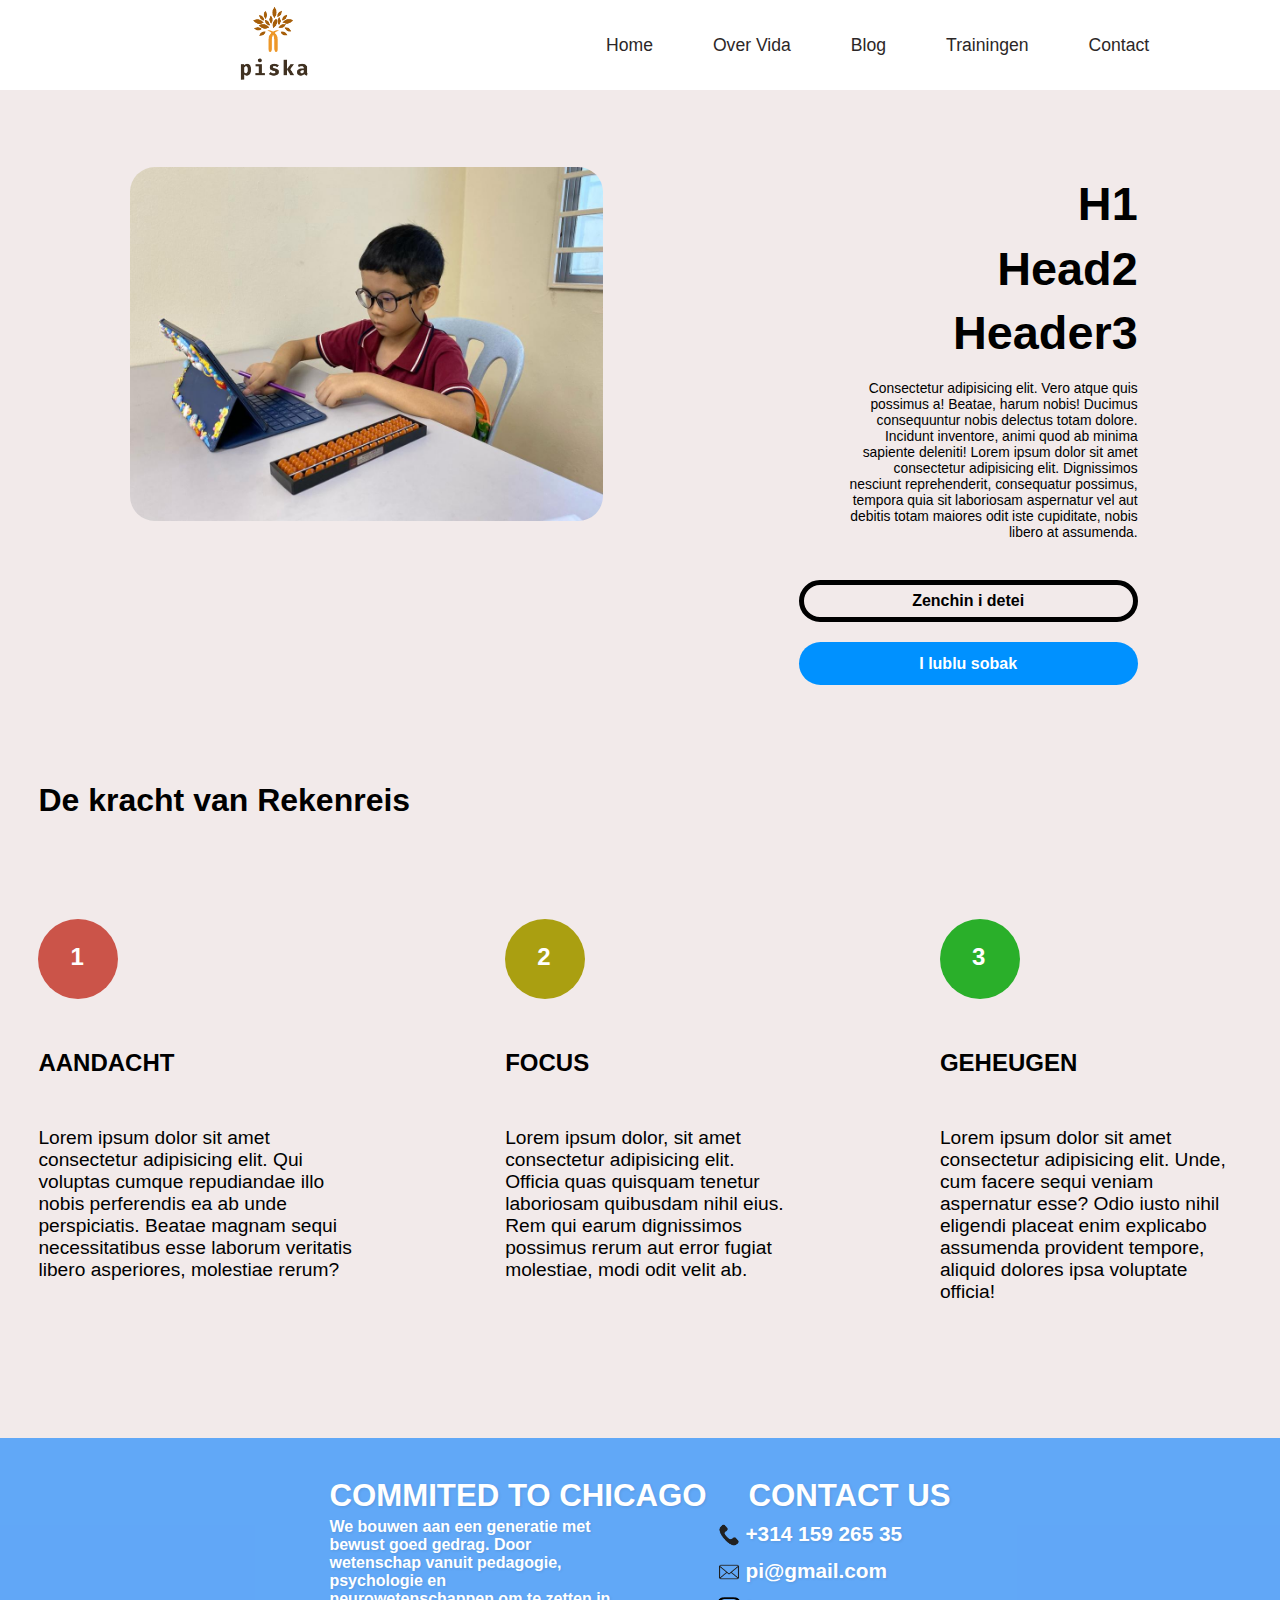
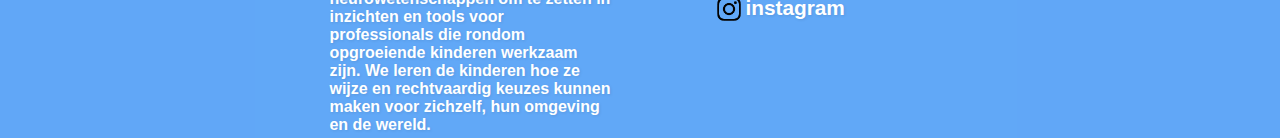
<file: index.html>
<!DOCTYPE html>

<html>


<head>
    <!-- meta data -->
    <meta charset="UTF-8">
    <meta name="viewport" content="width=device-width, initial-scale=1.0">

    <!-- TITLE -->
    <title>Nurmira</title>

    <!-- stylesheets -->
    <link rel="stylesheet" href="/css/menu.css">
    <link rel="stylesheet" href="/css/footer.css">
    <link rel="stylesheet" href="/css/main.css">
    <link rel="stylesheet" href="/css/home-first-part.css">
    <link rel="stylesheet" href="/css/home-second-part.css">
    <link rel="stylesheet" href="/css/buttons.css">
    
    <!-- scripts -->
    <!-- <script type="module" src=""></script> -->
    
</head>


<body>
    <header>
        <div class="menu">
            <div id="menu-home" class="menu-logo">
                <a class="menu-logo-image" href="index.html">
                    <img src="assets/logo-piska.png" alt="Our logo"/>
                </a>                  
            </div>
    
            <div class="menu-bar">
                <a id="menu-home" class="menu-bar-item menu-bar-text" href="index.html">
                    Home
                </a>
                <a id="menu-over-vida" class="menu-bar-item menu-bar-text" href="html/over-vida.html">
                    Over Vida
                </a>
                <a id="menu-blog" class="menu-bar-item menu-bar-text" href="html/blog.html">
                    Blog
                </a>
                <a id="menu-trainingen" class="menu-bar-item menu-bar-text" href="">
                    Trainingen
                </a>
                <a id="menu-contact" class="menu-bar-item menu-bar-text" href="html/contact.html">
                    Contact
                </a>
            </div>
        </div>
    </header>


    <main>
        <div class="page-content">
            <div class="part first-part">
                <div class="first-part-left">
                    <img class="first-part-image" src="assets/bigboy.jpeg" alt="Ac Dc">
                </div>
        
                <div class="first-part-right">
                    <div class="first-part-text">
                        <div class="first-part-headers">
                            <h1 class="first-part-header">H1</h1>
                            <h1 class="first-part-header">Head2</h1>
                            <h1 class="first-part-header">Header3</h1>
                        </div>
                        <p class="first-part-par">Consectetur adipisicing elit. Vero atque quis possimus a! Beatae, harum nobis! Ducimus consequuntur nobis delectus totam dolore. Incidunt inventore, animi quod ab minima sapiente deleniti! Lorem ipsum dolor sit amet consectetur adipisicing elit. Dignissimos nesciunt reprehenderit, consequatur possimus, tempora quia sit laboriosam aspernatur vel aut debitis totam maiores odit iste cupiditate, nobis libero at assumenda.</p> 
                        <div class="first-part-buttons">
                            <button class="black-button part-button">Zenchin i detei</button>
                            <button class="blue-button part-button">I lublu sobak</button>
                        </div>
                    </div>
                </div>
            </div>


            <div class="part second-part">
                <h1 class="second-part-header">De kracht van Rekenreis</h1>
                <div class="second-part-content">
                    <div class="second-part-paragraph">
                        <span class="second-part-pcircle" style="background-color: rgb(203, 84, 73);">
                            <h2 class="second-part-circle-text">1</h2>
                        </span>
                        <h2 class="second-part-pheader">AANDACHT</h2>
                        <p class="second-part-ptext">Lorem ipsum dolor sit amet consectetur adipisicing elit. Qui voluptas cumque repudiandae illo nobis perferendis ea ab unde perspiciatis. Beatae magnam sequi necessitatibus esse laborum veritatis libero asperiores, molestiae rerum?</p>
                    </div>
                    <div class="second-part-paragraph">
                        <span class="second-part-pcircle" style="background-color: rgb(170, 159, 17);">
                            <h2 class="second-part-circle-text">2</h2>
                        </span>
                        <h2 class="second-part-pheader">FOCUS</h2>
                        <p class="second-part-ptext">Lorem ipsum dolor, sit amet consectetur adipisicing elit. Officia quas quisquam tenetur laboriosam quibusdam nihil eius. Rem qui earum dignissimos possimus rerum aut error fugiat molestiae, modi odit velit ab.</p>
                    </div>
                    <div class="second-part-paragraph">
                        <span class="second-part-pcircle" style="background-color: rgb(42, 175, 42);">
                            <h2 class="second-part-circle-text">3</h2>
                        </span>
                        <h2 class="second-part-pheader">GEHEUGEN</h2>
                        <p class="second-part-ptext">Lorem ipsum dolor sit amet consectetur adipisicing elit. Unde, cum facere sequi veniam aspernatur esse? Odio iusto nihil eligendi placeat enim explicabo assumenda provident tempore, aliquid dolores ipsa voluptate officia!</p>
                    </div>
                </div>
            </div>
        </div>
    </main>


    <footer>
        <div class="footer-info">
            <h2 class="footer-info-header">COMMITED TO CHICAGO</h2>
            <p class="footer-info-text">We bouwen aan een generatie met bewust goed gedrag. Door wetenschap vanuit pedagogie, psychologie en neurowetenschappen om te zetten in inzichten en tools voor professionals die rondom opgroeiende kinderen werkzaam zijn. We leren de kinderen hoe ze wijze en rechtvaardig keuzes kunnen maken voor zichzelf, hun omgeving en de wereld.</p>
        </div>

        <div class="footer-contact-us">
            <h2 class="footer-contact-us-header">CONTACT US</h2>
            <div class="footer-contact-us-content">
                <div id="footer-contact-us-contact-phone" class="footer-contact-us-contact">
                    <image src="assets/phone-logo.png" class="footer-contact-us-icon">
                    <p class="footer-contact-us-label">+314 159 265 35</p>
                </div>
                <div id="footer-contact-us-contact-gmail" class="footer-contact-us-contact">
                    <image src="assets/email-logo.png" class="footer-contact-us-icon">
                    <p class="footer-contact-us-label">pi@gmail.com</p>
                </div>
                <div id="footer-contact-us-contact-instagram" class="footer-contact-us-contact">
                    <image src="assets/instagram-logo.png" class="footer-contact-us-icon">
                    <p class="footer-contact-us-label">instagram</p>
                </div>
            </div>
        </div>
    </footer>
</body>


</html>
</file>
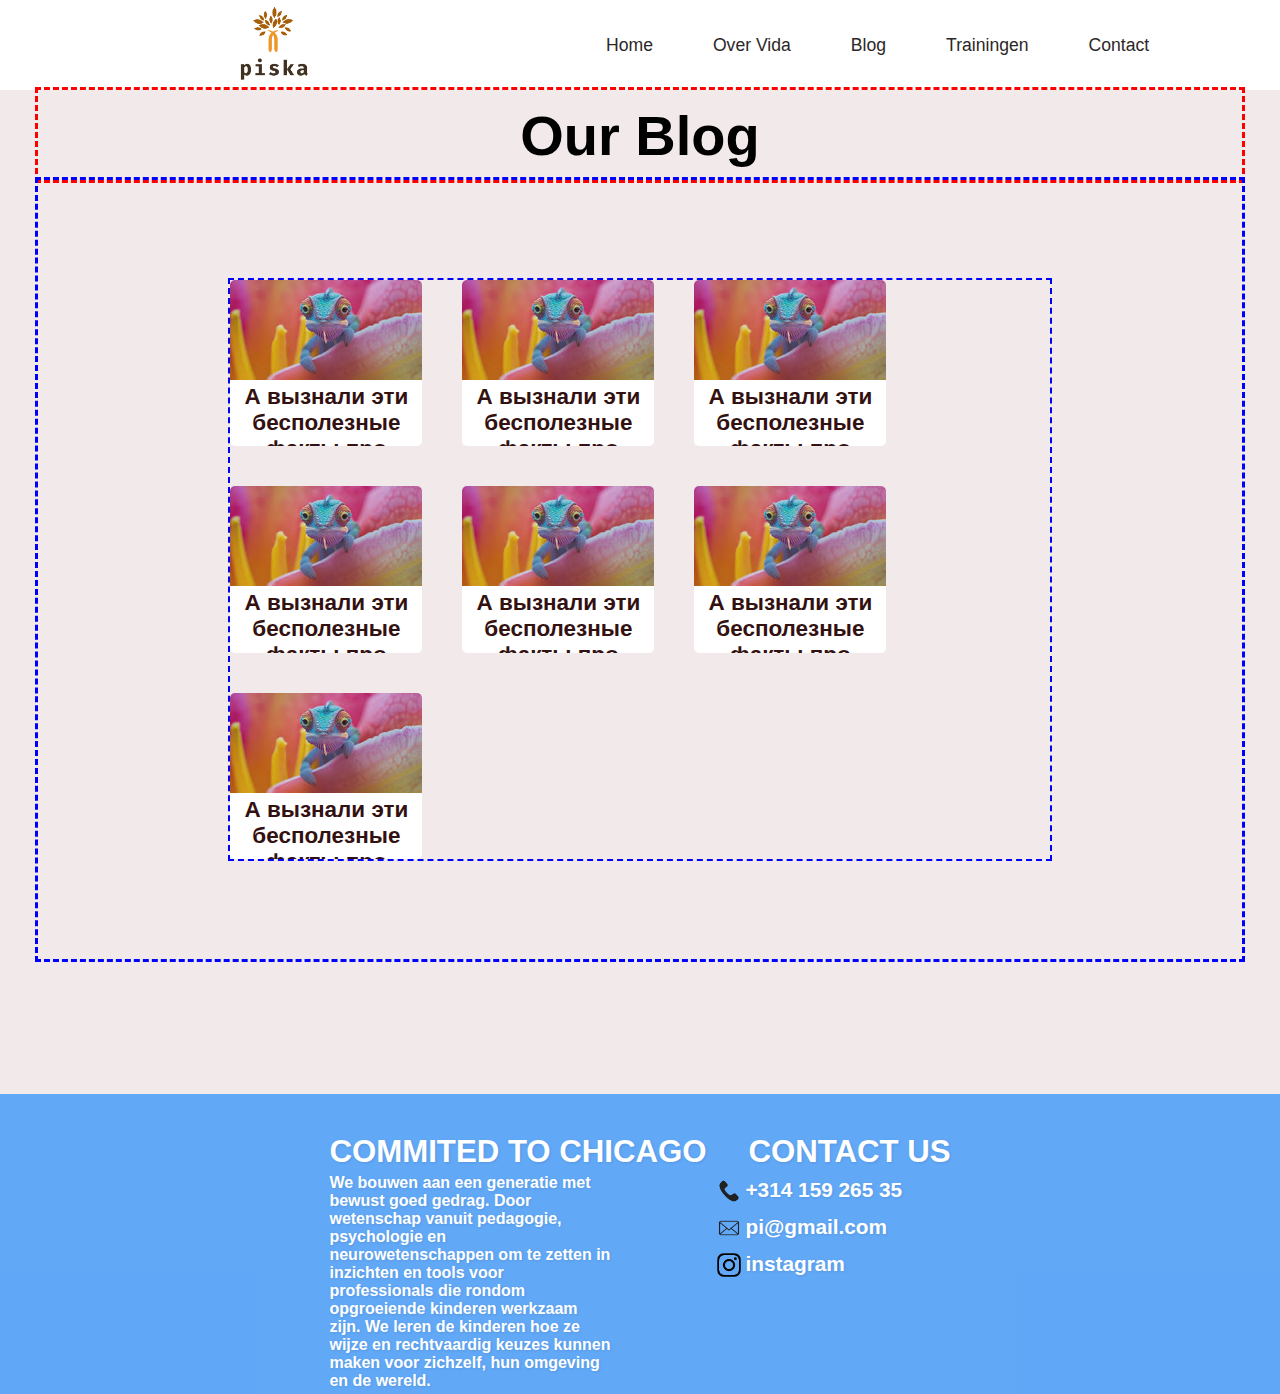
<file: html/blog.html>
<!DOCTYPE html>

<html>


<head>
    <!-- meta data -->
    <meta charset="UTF-8">
    <meta name="viewport" content="width=device-width, initial-scale=1.0">

    <!-- TITLE -->
    <title>Nurmira</title>

    <!-- stylesheets -->
    <link rel="stylesheet" href="../css/menu.css">
    <link rel="stylesheet" href="../css/footer.css">
    <link rel="stylesheet" href="../css/main.css">
    <link rel="stylesheet" href="../css/blog.css">
    
</head>


<body>
    <header>
        <div class="menu">
            <div id="menu-home" class="menu-logo">
                <a class="menu-logo-image" href="../index.html">
                    <img src="../assets/logo-piska.png" alt="Our logo"/>
                </a>                  
            </div>
    
            <div class="menu-bar">
                <a id="menu-home" class="menu-bar-item menu-bar-text" href="../index.html">
                    Home
                </a>
                <a id="menu-over-vida" class="menu-bar-item menu-bar-text" href="over-vida.html">
                    Over Vida
                </a>
                <a id="menu-blog" class="menu-bar-item menu-bar-text" href="blog.html">
                    Blog
                </a>
                <a id="menu-trainingen" class="menu-bar-item menu-bar-text" href="">
                    Trainingen
                </a>    
                <a id="menu-contact" class="menu-bar-item menu-bar-text" href="contact.html">
                    Contact
                </a>
            </div>
        </div>
    </header>


    <main>
        <div class="page-content">
            <div class="blog-article-header">
                <h1 class="blog-article-header-text">Our Blog</h1>
            </div>
            <div class="blog-article-content">
                <div class="blog-article-buttons">
                    <a class="blog-article-button" href="">
                        <img class="blog-article-button-image" src="../assets/hamilcton.jpeg">
                        <div class="blog-article-button-text">
                            <h3 class="blog-article-button-header">
                                А вызнали эти бесполезные факты про хамилионов?</h3>
                            <p class="blog-article-button-paragraph">
                                Например что они существовали на земле за долго до того как богу 
                                пришла идея родится.</p>
                        </div>
                    </a>

                    <a class="blog-article-button" href="">
                        <img class="blog-article-button-image" src="../assets/hamilcton.jpeg">
                        <div class="blog-article-button-text">
                            <h3 class="blog-article-button-header">
                                А вызнали эти бесполезные факты про хамилионов?</h3>
                            <p class="blog-article-button-paragraph">
                                Например что они существовали на земле за долго до того как богу 
                                пришла идея родится.</p>
                        </div>
                    </a>

                    <a class="blog-article-button" href="">
                        <img class="blog-article-button-image" src="../assets/hamilcton.jpeg">
                        <div class="blog-article-button-text">
                            <h3 class="blog-article-button-header">
                                А вызнали эти бесполезные факты про хамилионов?</h3>
                            <p class="blog-article-button-paragraph">
                                Например что они существовали на земле за долго до того как богу 
                                пришла идея родится.</p>
                        </div>
                    </a>

                    <a class="blog-article-button" href="">
                        <img class="blog-article-button-image" src="../assets/hamilcton.jpeg">
                        <div class="blog-article-button-text">
                            <h3 class="blog-article-button-header">
                                А вызнали эти бесполезные факты про хамилионов?</h3>
                            <p class="blog-article-button-paragraph">
                                Например что они существовали на земле за долго до того как богу 
                                пришла идея родится.</p>
                        </div>
                    </a>

                    <a class="blog-article-button" href="">
                        <img class="blog-article-button-image" src="../assets/hamilcton.jpeg">
                        <div class="blog-article-button-text">
                            <h3 class="blog-article-button-header">
                                А вызнали эти бесполезные факты про хамилионов?</h3>
                            <p class="blog-article-button-paragraph">
                                Например что они существовали на земле за долго до того как богу 
                                пришла идея родится.</p>
                        </div>
                    </a>

                    <a class="blog-article-button" href="">
                        <img class="blog-article-button-image" src="../assets/hamilcton.jpeg">
                        <div class="blog-article-button-text">
                            <h3 class="blog-article-button-header">
                                А вызнали эти бесполезные факты про хамилионов?</h3>
                            <p class="blog-article-button-paragraph">
                                Например что они существовали на земле за долго до того как богу 
                                пришла идея родится.</p>
                        </div>
                    </a>

                    <a class="blog-article-button" href="">
                        <img class="blog-article-button-image" src="../assets/hamilcton.jpeg">
                        <div class="blog-article-button-text">
                            <h3 class="blog-article-button-header">
                                А вызнали эти бесполезные факты про хамилионов?</h3>
                            <p class="blog-article-button-paragraph">
                                Например что они существовали на земле за долго до того как богу 
                                пришла идея родится.</p>
                        </div>
                    </a>
                </div>
            </div>
        </div>
    </main>

    <footer>
        <div class="footer-info">
            <h2 class="footer-info-header">COMMITED TO CHICAGO</h2>
            <p class="footer-info-text">We bouwen aan een generatie met bewust goed gedrag. Door wetenschap vanuit pedagogie, psychologie en neurowetenschappen om te zetten in inzichten en tools voor professionals die rondom opgroeiende kinderen werkzaam zijn. We leren de kinderen hoe ze wijze en rechtvaardig keuzes kunnen maken voor zichzelf, hun omgeving en de wereld.</p>
        </div>

        <div class="footer-contact-us">
            <h2 class="footer-contact-us-header">CONTACT US</h2>
            <div class="footer-contact-us-content">
                <div id="footer-contact-us-contact-phone" class="footer-contact-us-contact">
                    <image src="../assets/phone-logo.png" class="footer-contact-us-icon">
                    <p class="footer-contact-us-label">+314 159 265 35</p>
                </div>
                <div id="footer-contact-us-contact-gmail" class="footer-contact-us-contact">
                    <image src="../assets/email-logo.png" class="footer-contact-us-icon">
                    <p class="footer-contact-us-label">pi@gmail.com</p>
                </div>
                <div id="footer-contact-us-contact-instagram" class="footer-contact-us-contact">
                    <image src="../assets/instagram-logo.png" class="footer-contact-us-icon">
                    <p class="footer-contact-us-label">instagram</p>
                </div>
            </div>
        </div>
    </footer>
</body>


</html>
</file>
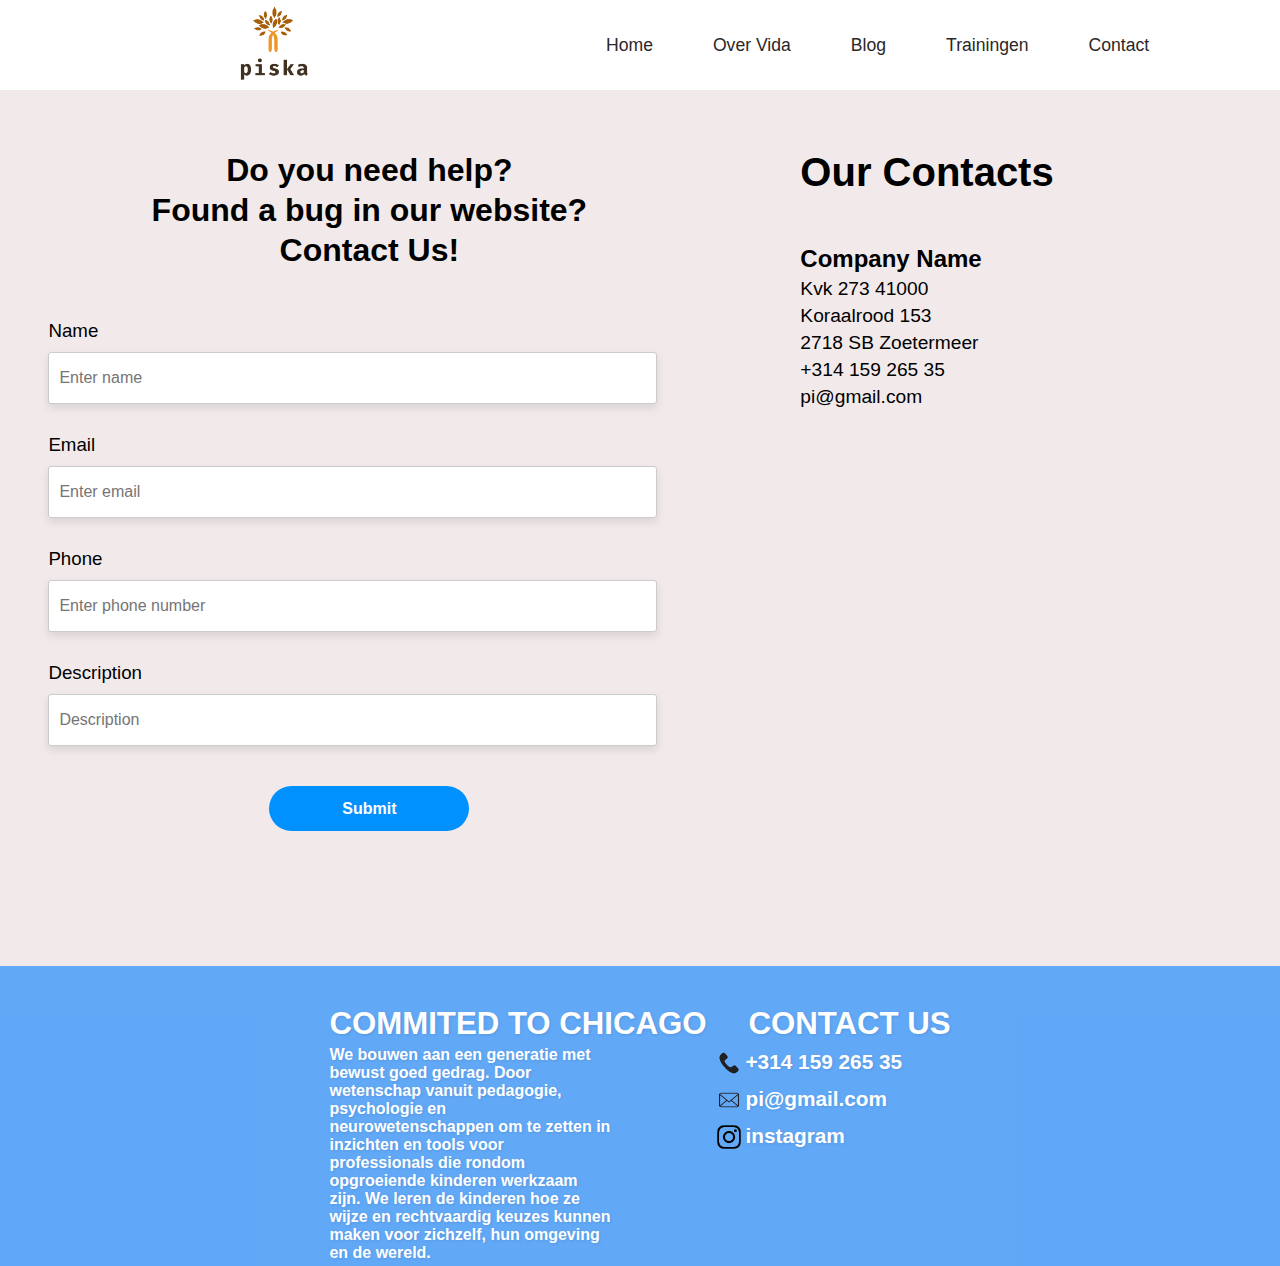
<file: html/contact.html>
<!DOCTYPE html>

<html>


<head>
    <!-- meta data -->
    <meta charset="UTF-8">
    <meta name="viewport" content="width=device-width, initial-scale=1.0">

    <!-- TITLE -->
    <title>Nurmira</title>

    <!-- stylesheets -->
    <link rel="stylesheet" href="../css/menu.css">
    <link rel="stylesheet" href="../css/footer.css">
    <link rel="stylesheet" href="../css/main.css">
    <link rel="stylesheet" href="../css/contact.css">
    <link rel="stylesheet" href="../css/buttons.css">
    
</head>


<body>
    <header>
        <div class="menu">
            <div id="menu-home" class="menu-logo">
                <a class="menu-logo-image" href="../index.html">
                    <img src="../assets/logo-piska.png" alt="Our logo"/>
                </a>                  
            </div>
    
            <div class="menu-bar">
                <a id="menu-home" class="menu-bar-item menu-bar-text" href="../index.html">
                    Home
                </a>
                <a id="menu-over-vida" class="menu-bar-item menu-bar-text" href="over-vida.html">
                    Over Vida
                </a>
                <a id="menu-blog" class="menu-bar-item menu-bar-text" href="blog.html">
                    Blog
                </a>
                <a id="menu-trainingen" class="menu-bar-item menu-bar-text" href="">
                    Trainingen
                </a>    
                <a id="menu-contact" class="menu-bar-item menu-bar-text" href="contact.html">
                    Contact
                </a>
            </div>
        </div>
    </header>


    <main>
        <div class="page-content">
            <div class="actually-contact-us">
                <h1 class="actually-contact-us-header">Do you need help?<br/>Found a bug in our website?<br/>Contact Us!</h1>
                <div class="actually-contact-us-send">
                    <div class="actually-contact-us-part">
                        <h3 class="actually-contact-us-part-header">Name</h1>
                        <input type="text" placeholder="Enter name" class="actually-contact-us-part-input"/>
                    </div>

                    <div class="actually-contact-us-part">
                        <h3 class="actually-contact-us-part-header">Email</h1>
                        <input type="email" placeholder="Enter email" class="actually-contact-us-part-input"/>
                    </div>

                    <div class="actually-contact-us-part">
                        <h3 class="actually-contact-us-part-header">Phone</h1>
                        <input type="text" placeholder="Enter phone number" class="actually-contact-us-part-input"/>
                    </div>

                    <div class="actually-contact-us-part">
                        <h3 class="actually-contact-us-part-header">Description</h1>
                        <input type="text" placeholder="Description" class="actually-contact-us-part-input"/>
                    </div>
                </div>
                <div class="submit-area">
                    <button class="submit-button blue-button">Submit</button>
                </div>
                
            </div>

            <div class="our-contacts">
                <h1 class="our-contacts-header">Our Contacts</h1>
                <div class="actually-our-contacts">
                    <h3 class="actually-our-contacts-header">Company Name</h3>
                    <h6 class="actually-our-contacts-contact">Kvk 273 41000</h6>
                    <h6 class="actually-our-contacts-contact">Koraalrood 153</h6>
                    <h6 class="actually-our-contacts-contact">2718 SB Zoetermeer</h6>
                    <h6 class="actually-our-contacts-contact">+314 159 265 35</h6>
                    <h6 class="actually-our-contacts-contact">pi@gmail.com</h6>
                </div>
            </div>
        </div>
    </main>

    <footer>
        <div class="footer-info">
            <h2 class="footer-info-header">COMMITED TO CHICAGO</h2>
            <p class="footer-info-text">We bouwen aan een generatie met bewust goed gedrag. Door wetenschap vanuit pedagogie, psychologie en neurowetenschappen om te zetten in inzichten en tools voor professionals die rondom opgroeiende kinderen werkzaam zijn. We leren de kinderen hoe ze wijze en rechtvaardig keuzes kunnen maken voor zichzelf, hun omgeving en de wereld.</p>
        </div>

        <div class="footer-contact-us">
            <h2 class="footer-contact-us-header">CONTACT US</h2>
            <div class="footer-contact-us-content">
                <div id="footer-contact-us-contact-phone" class="footer-contact-us-contact">
                    <image src="../assets/phone-logo.png" class="footer-contact-us-icon">
                    <p class="footer-contact-us-label">+314 159 265 35</p>
                </div>
                <div id="footer-contact-us-contact-gmail" class="footer-contact-us-contact">
                    <image src="../assets/email-logo.png" class="footer-contact-us-icon">
                    <p class="footer-contact-us-label">pi@gmail.com</p>
                </div>
                <div id="footer-contact-us-contact-instagram" class="footer-contact-us-contact">
                    <image src="../assets/instagram-logo.png" class="footer-contact-us-icon">
                    <p class="footer-contact-us-label">instagram</p>
                </div>
            </div>
        </div>
    </footer>
</body>


</html>
</file>
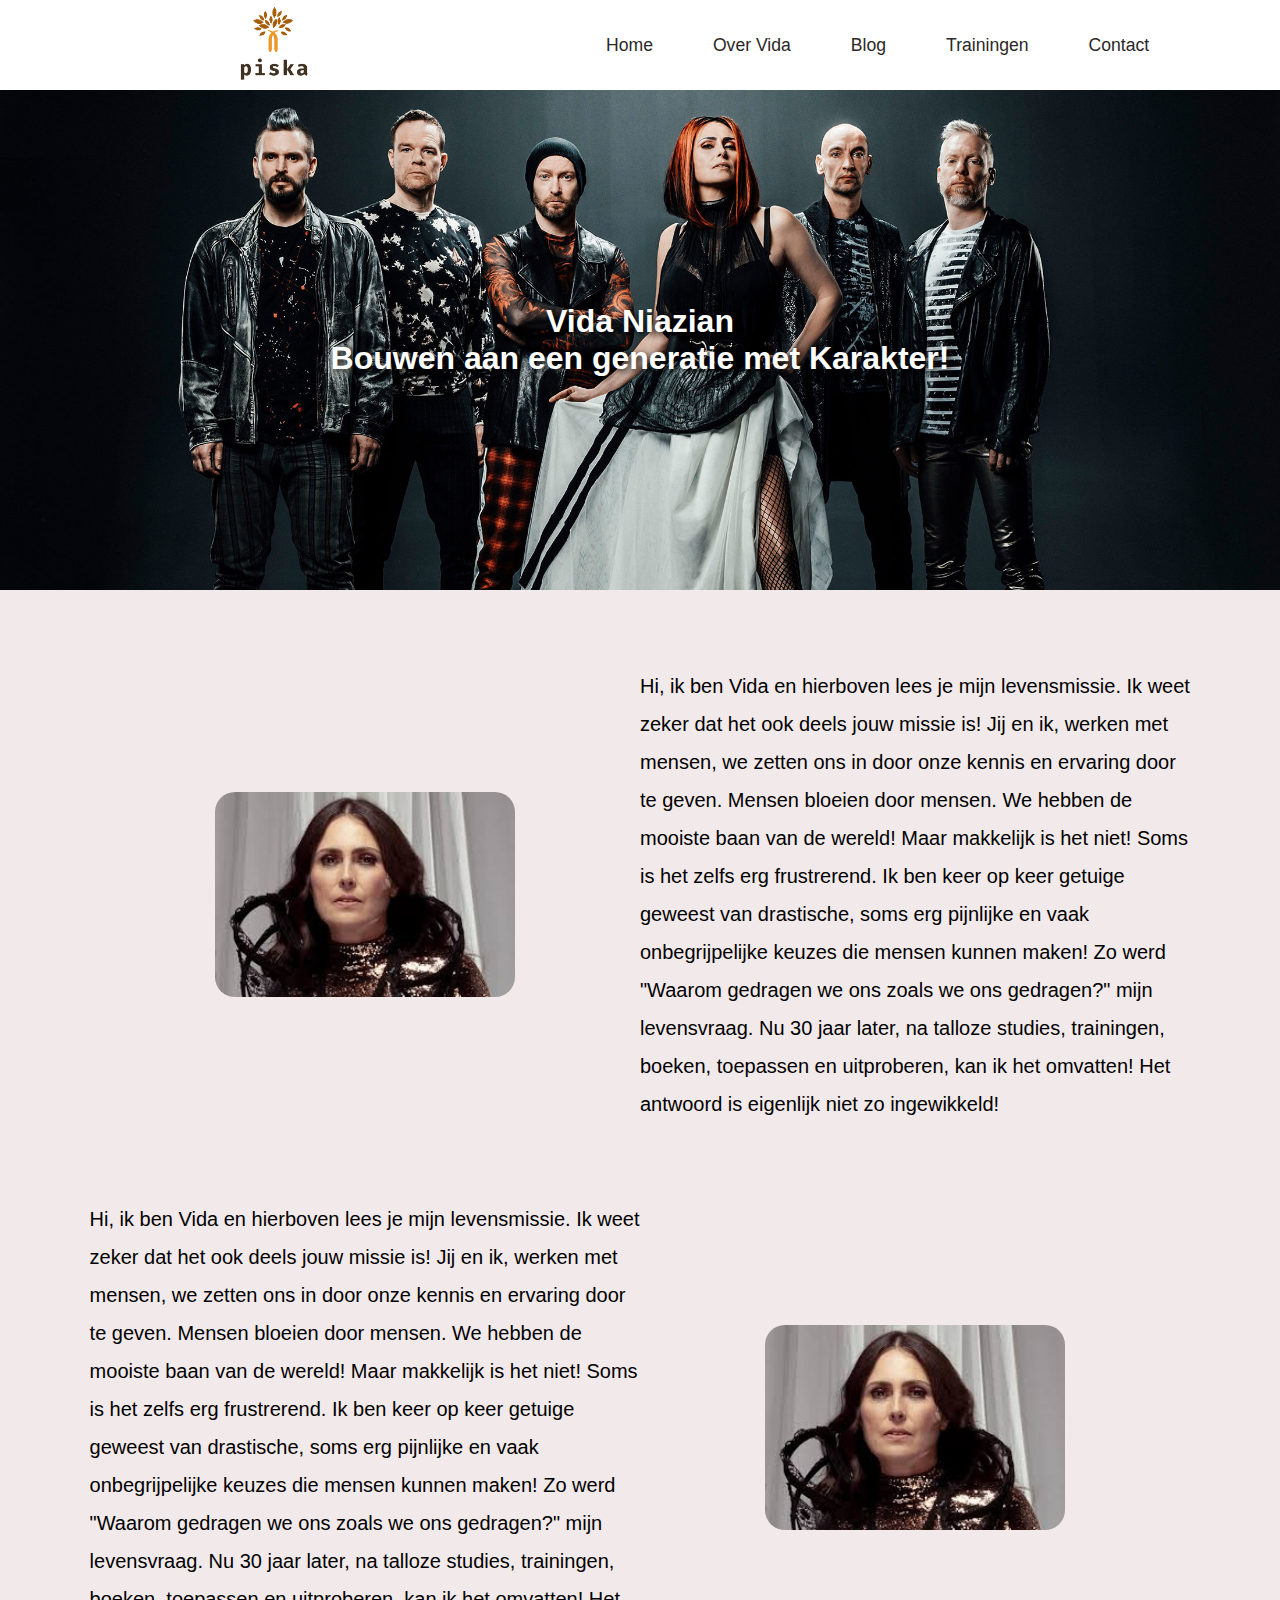
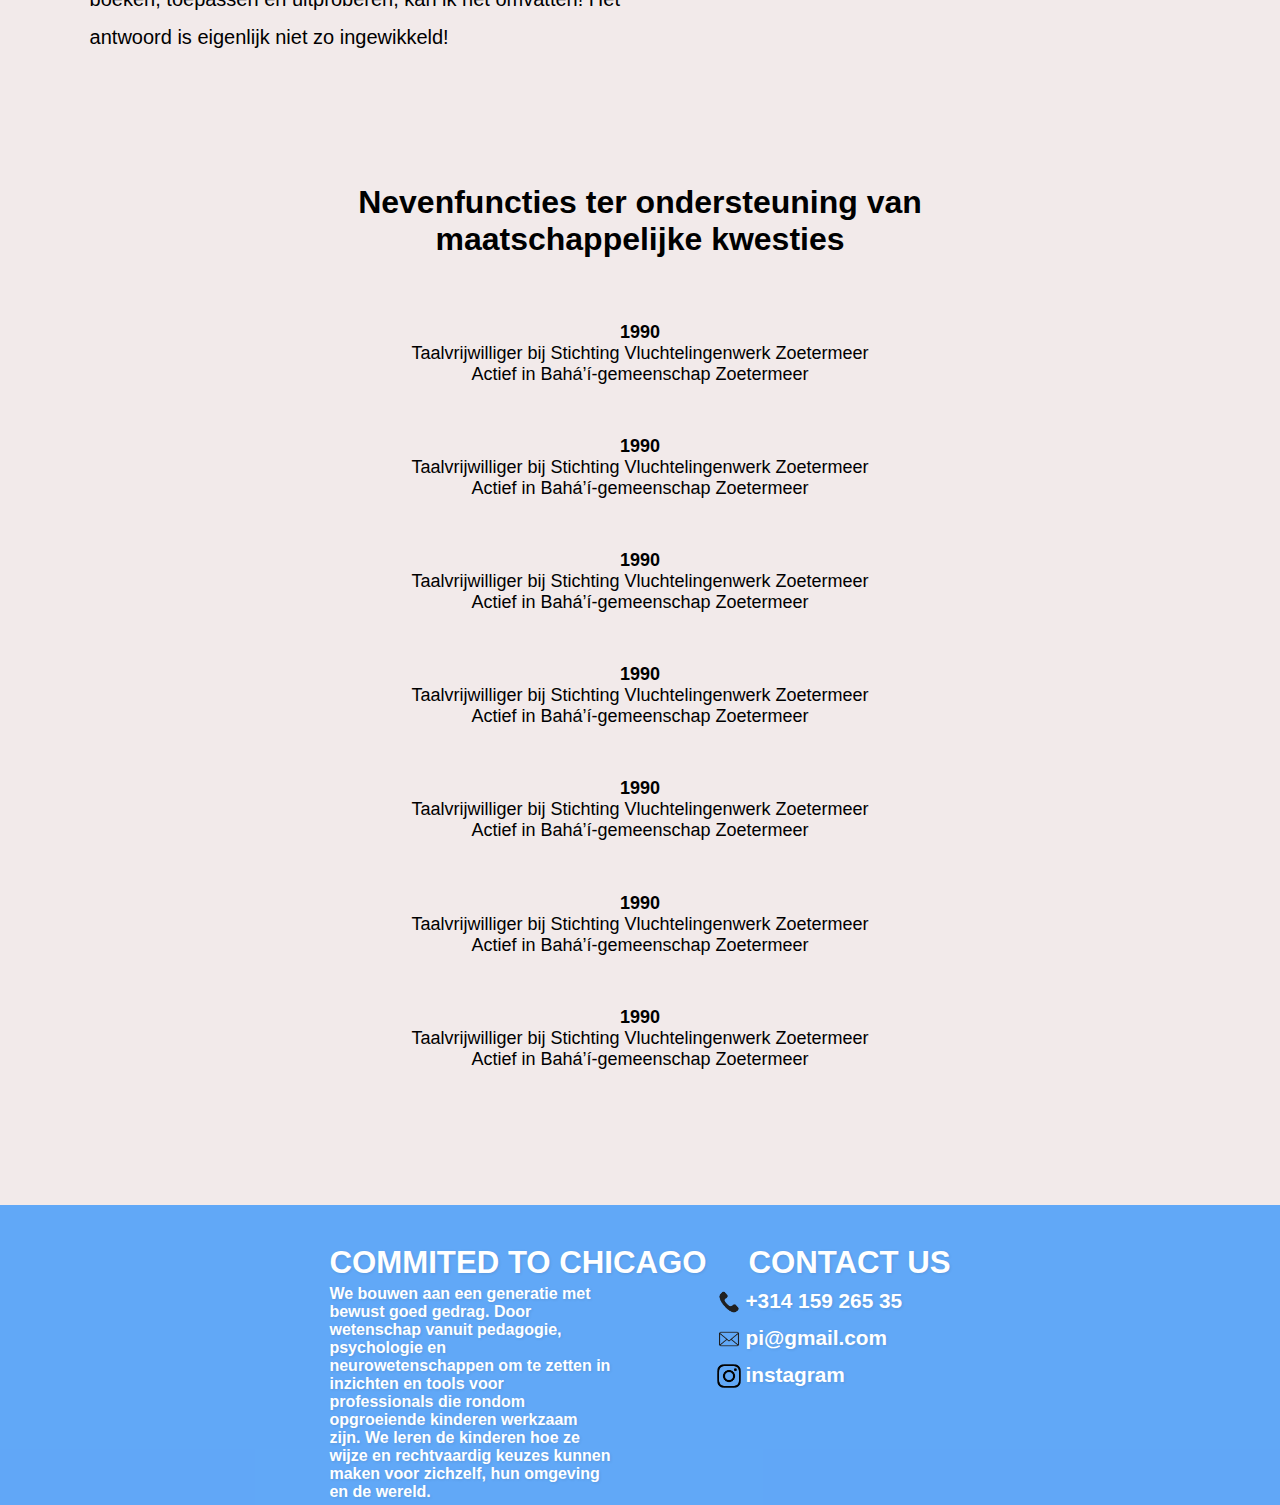
<file: html/over-vida.html>
<!DOCTYPE html>

<html>


<head>
    <!-- meta data -->
    <meta charset="UTF-8">
    <meta name="viewport" content="width=device-width, initial-scale=1.0">

    <!-- TITLE -->
    <title>Nurmira</title>

    <!-- stylesheets -->
    <link rel="stylesheet" href="../css/menu.css">
    <link rel="stylesheet" href="../css/footer.css">
    <link rel="stylesheet" href="../css/main.css">
    <link rel="stylesheet" href="../css/over-vida.css">
    <link rel="stylesheet" href="../css/over-vida-history.css">

    <!-- fonts -->
    <link href="https://fonts.googleapis.com/css2?family=Quicksand&display=swap" rel="stylesheet">
    
</head>


<body>
    <header>
        <div class="menu">
            <div id="menu-home" class="menu-logo">
                <a class="menu-logo-image" href="../index.html">
                    <img src="../assets/logo-piska.png" alt="Our logo"/>
                </a>                  
            </div>
    
            <div class="menu-bar">
                <a id="menu-home" class="menu-bar-item menu-bar-text" href="../index.html">
                    Home
                </a>
                <a id="menu-over-vida" class="menu-bar-item menu-bar-text" href="over-vida.html">
                    Over Vida
                </a>
                <a id="menu-blog" class="menu-bar-item menu-bar-text" href="blog.html">
                    Blog
                </a>
                <a id="menu-trainingen" class="menu-bar-item menu-bar-text" href="">
                    Trainingen
                </a>    
                <a id="menu-contact" class="menu-bar-item menu-bar-text" href="contact.html">
                    Contact
                </a>
            </div>
        </div>
    </header>


    <main>
        <div class="team-photo">
            <img class="team-photo-image" src="../assets/within-temptation.jpg">
            <h1 class="team-photo-label">Vida Niazian<br>Bouwen aan een generatie met Karakter!</h3>
        </div>
        <div class="page-content">
            <div class="part">
                <div class="side">
                    <img class="portrait" src="../assets/sharon-den-adel.jpeg">
                </div>
                <div class="side">
                    <p class="person-info">Hi, ik ben Vida en hierboven lees je mijn levensmissie. Ik weet zeker dat het ook deels jouw missie is! Jij en ik, werken met mensen, we zetten ons in door onze kennis en ervaring door te geven. Mensen bloeien door mensen. We hebben de mooiste baan van de wereld!
                                           Maar makkelijk is het niet! Soms is het zelfs erg frustrerend. Ik ben keer op keer getuige geweest van drastische, soms erg pijnlijke en vaak onbegrijpelijke keuzes die mensen kunnen maken! Zo werd "Waarom gedragen we ons zoals we ons gedragen?" mijn levensvraag. Nu 30 jaar later, na talloze studies, trainingen, boeken, toepassen en uitproberen, kan ik het omvatten! Het antwoord is eigenlijk niet zo ingewikkeld!</p>
                </div>
            </div>
            <div class="part">
                <div class="side">
                    <p class="person-info">Hi, ik ben Vida en hierboven lees je mijn levensmissie. Ik weet zeker dat het ook deels jouw missie is! Jij en ik, werken met mensen, we zetten ons in door onze kennis en ervaring door te geven. Mensen bloeien door mensen. We hebben de mooiste baan van de wereld!
                                           Maar makkelijk is het niet! Soms is het zelfs erg frustrerend. Ik ben keer op keer getuige geweest van drastische, soms erg pijnlijke en vaak onbegrijpelijke keuzes die mensen kunnen maken! Zo werd "Waarom gedragen we ons zoals we ons gedragen?" mijn levensvraag. Nu 30 jaar later, na talloze studies, trainingen, boeken, toepassen en uitproberen, kan ik het omvatten! Het antwoord is eigenlijk niet zo ingewikkeld!</p>
                </div>
                <div class="side">
                    <img class="portrait" src="../assets/sharon-den-adel.jpeg">
                </div>
            </div>

            <div class="history">
                <div class="history-header">
                    <h1 class="history-h1">Nevenfuncties ter ondersteuning van<br>maatschappelijke kwesties</h1>
                </div>
                <div class="history-part">
                    <h2 class="history-year">1990</h2>
                    <h2 class="history-label">Taalvrijwilliger bij Stichting Vluchtelingenwerk Zoetermeer<br>Actief in Bahá’í-gemeenschap Zoetermeer</h2>
                </div>
                <div class="history-part">
                    <h2 class="history-year">1990</h2>
                    <h2 class="history-label">Taalvrijwilliger bij Stichting Vluchtelingenwerk Zoetermeer<br>Actief in Bahá’í-gemeenschap Zoetermeer</h2>
                </div>
                <div class="history-part">
                    <h2 class="history-year">1990</h2>
                    <h2 class="history-label">Taalvrijwilliger bij Stichting Vluchtelingenwerk Zoetermeer<br>Actief in Bahá’í-gemeenschap Zoetermeer</h2>
                </div>
                <div class="history-part">
                    <h2 class="history-year">1990</h2>
                    <h2 class="history-label">Taalvrijwilliger bij Stichting Vluchtelingenwerk Zoetermeer<br>Actief in Bahá’í-gemeenschap Zoetermeer</h2>
                </div>
                <div class="history-part">
                    <h2 class="history-year">1990</h2>
                    <h2 class="history-label">Taalvrijwilliger bij Stichting Vluchtelingenwerk Zoetermeer<br>Actief in Bahá’í-gemeenschap Zoetermeer</h2>
                </div>
                <div class="history-part">
                    <h2 class="history-year">1990</h2>
                    <h2 class="history-label">Taalvrijwilliger bij Stichting Vluchtelingenwerk Zoetermeer<br>Actief in Bahá’í-gemeenschap Zoetermeer</h2>
                </div>
                <div class="history-part">
                    <h2 class="history-year">1990</h2>
                    <h2 class="history-label">Taalvrijwilliger bij Stichting Vluchtelingenwerk Zoetermeer<br>Actief in Bahá’í-gemeenschap Zoetermeer</h2>
                </div>
            </div>
        </div>
    </main>

    <footer>
        <div class="footer-info">
            <h2 class="footer-info-header">COMMITED TO CHICAGO</h2>
            <p class="footer-info-text">We bouwen aan een generatie met bewust goed gedrag. Door wetenschap vanuit pedagogie, psychologie en neurowetenschappen om te zetten in inzichten en tools voor professionals die rondom opgroeiende kinderen werkzaam zijn. We leren de kinderen hoe ze wijze en rechtvaardig keuzes kunnen maken voor zichzelf, hun omgeving en de wereld.</p>
        </div>

        <div class="footer-contact-us">
            <h2 class="footer-contact-us-header">CONTACT US</h2>
            <div class="footer-contact-us-content">
                <div id="footer-contact-us-contact-phone" class="footer-contact-us-contact">
                    <image src="../assets/phone-logo.png" class="footer-contact-us-icon">
                    <p class="footer-contact-us-label">+314 159 265 35</p>
                </div>
                <div id="footer-contact-us-contact-gmail" class="footer-contact-us-contact">
                    <image src="../assets/email-logo.png" class="footer-contact-us-icon">
                    <p class="footer-contact-us-label">pi@gmail.com</p>
                </div>
                <div id="footer-contact-us-contact-instagram" class="footer-contact-us-contact">
                    <image src="../assets/instagram-logo.png" class="footer-contact-us-icon">
                    <p class="footer-contact-us-label">instagram</p>
                </div>
            </div>
        </div>
    </footer>
</body>


</html>
</file>
<file: css/menu.css>
header {
    width: 100%;
    height: 10vh;
    display: flex;

    background-color: white;

    /* padding: 10px;
    border: red dashed; */
}


.menu {
    display: flex;
    width: 100%;

    align-items: center;
}


.menu-logo {
    width: 45%;
    height: 100%;
}


.menu-logo-image {
    display: flex;
    margin-left: 20%;
    padding-left: 20%;
    margin-right: 20%;
    padding-right: 20%;

    width: 100%;
    height: 100%;
}


.menu-bar {
    display: flex;
}


.menu-bar-item {
    margin-left: 5px;
    margin-right: 5px;

    padding: 15px 25px 15px;
    border-radius: 7px;
}


.menu-bar-item:hover {
    background-color: rgb(241, 241, 241);
}


.menu-bar-text {
    color: rgb(44, 39, 39);
    text-decoration: none;
    font-size: 1.1rem;
}
</file>
<file: css/footer.css>
footer {
    display: flex;
    flex-direction: row;
    justify-content: center;

    background-color: rgba(0, 123, 255, 0.6);
    height: 300px;
    margin-top: 15vh;

    color: white;
    text-shadow: 1px 1px 3px rgba(0, 0, 0, 0.1);
    font-weight: bold;
    font-size: 1.3rem;
}



.footer-info, .footer-contact-us {
    margin-top: 40px;
}


.footer-info {
    max-width: 30%; 
}

.footer-info-text {
    margin-top: 4px;
    font-size: 1rem;
    padding-right: 8vw;
}


.footer-contact-us-header {
    margin-left: 35px;
}

.footer-contact-us-content {
    margin-top: 2px;
    width: 100%;
}

.footer-contact-us-contact {
    display: flex;
    flex-direction: row;
    width: 100%;
    margin-top: 2px;
}

.footer-contact-us-icon {
    margin-top: 3px;
    width: 32px;
    height: 32px;
}

.footer-contact-us-label {
    line-height: 35px;
}
</file>
<file: css/main.css>
html {
    font-size: 1rem;
    font-family: 'Raleway', sans-serif;
}

* {
    margin: 0;
    padding: 0;
}


html, body, main {
    width: 100%;
}


body {
    background-color: rgb(242, 234, 234);
}


main {
    display: block;
}


.part {
    margin-top   : 6vw;
    margin-bottom: 4vw;
}



.page-content {
    display: block;
    padding: 0 calc(30vw - 19.2px * 18);
}
</file>
<file: css/home-first-part.css>
.first-part {
    display: flex;
    flex-direction: row;
}


.first-part-left {
    display: flex;
    align-items: center;
    justify-content: center;

    height: 100%;
    width: 60%;

    /* outline: red dashed 5px; */
}


.first-part-image {
    max-width: 72%;
    max-height: 55.8%;
    height: auto;
    border-radius: 25px;

    /* outline: red dashed 3px; */
}



.first-part-right {
    display: flex;
    flex-direction: column;
    align-items: center;
    justify-content: center;

    height: 100%;
    width: 50%;

    /* outline: blue dashed 5px; */
}


.first-part-text {
    display: block;
    text-align: right;

    width: 62%;

    /* outline: blue dashed 3px; */
}


.first-part-headers {
    /* outline: blue dashed 1px; */
}


.first-part-header {
    font-size: max(2.7rem, 2.25vw, 5.2vh);
    margin-top: 0.65rem;
}


.first-part-par {
    font-size: max(0.8rem, 0.67vw, 1.54vh);

    padding-left: 3.125vw;
    margin-top: 1.25rem;
    margin-bottom: 2.5rem;

    /* outline: blue dashed 1px; */
}


.first-part-buttons {
    margin-top: 1.25rem;
    margin-bottom: 1.25rem;

    /* outline: blue dashed 1px; */
}


.part-button {
    display: block;
    margin: 1.25rem auto;
    width: 100%;
}
</file>
<file: css/home-second-part.css>
.second-part {
    display: block;
}


.second-part-header {
    font-size: 2rem;
    margin: 0 0 50px;

    /* outline: 3px blue dashed; */
}


.second-part-content {
    display: flex;
    flex-direction: row;
    gap: 150px;

    /* outline: 3px blue dashed; */
}


.second-part-paragraph {
    display: block;

    /* outline: 2px blue dashed; */
}


.second-part-pcircle {
    display: flex;
    align-items: center;
    justify-content: center;

    width: 80px;
    height: 80px;
    border-radius: 50%;

    margin: 50px 0;

    /* outline: 1px blue dashed; */
}


.second-part-circle-text {
    color: white;
    width: 1rem;
    height: 2rem;
}


.second-part-pheader {
    margin: 50px 0;

    /* outline: 1px blue dashed; */
}


.second-part-ptext {
    font-size: 1.2rem;
    /* padding-right: 100px; */

    /* outline: 1px blue dashed; */
}
</file>
<file: css/buttons.css>
.black-button {
  background-color: #00ff0800;
  aspect-ratio: 8 / 1;

  color: black;
  font-size: min(1.5rem, 1.25vw, 2.89vh);
  font-weight: 600;

  border: 5px black solid;
  border-radius: 40px;

  cursor: pointer;
  
  transition: background-color 0.3s ease;
}


.black-button:hover {
  background-color: rgba(195, 188, 188, 0.733);
}


.blue-button {
    background-color: #0091ff;
    aspect-ratio: 8 / 1;

    color: white;
    font-size: min(1.5rem, 1.25vw, 2.89vh);
    font-weight: 600;

    border: none;
    border-radius: 40px;

    cursor: pointer;

    transition: background-color 0.3s ease;
}


.blue-button:hover {
    background-color: #137ed09f;
}
</file>
<file: css/blog.css>
.blog-article-header {
    display: flex;
    align-items: center;
    justify-content: center;
    height: 10vh;

    outline: red 3px dashed;
}


.blog-article-header-text {
    font-size: 3.5rem;

    /* outline: red 2px dashed; */
}


.blog-article-content {
    padding: 100px 15vw;

    outline: blue 3px dashed;
}


.blog-article-buttons {
    display: flex;
    flex-wrap: wrap;
    gap: 40px;

    outline: blue 2px dashed;
}


.blog-article-button {
    display: block;

    background-color: rgb(255, 255, 255);
    border-radius: 5px;
    text-decoration: none;

    overflow: hidden;
    width: 15vw;
    height: 13vw;
}


.blog-article-button:hover {
    background-color: rgba(212, 197, 197, 0.784);
}


.blog-article-button-image {
    width: 100%;
    height: 60%;
    object-fit: cover;
}


.blog-article-button-text {
    color: rgb(51, 17, 17);
    font-size: 1.2rem;
    text-align: center;
    /* text-decoration: none; */
    margin: 0;
}
</file>
<file: css/contact.css>
.page-content {
    display: flex;
    flex-direction: row;

    margin-top: 60px;
}

.actually-contact-us {
    /* display: flex;
    flex-direction: column;
    align-items: center; */
    display: block;

    width: 60%;

    /* outline: blue dashed 5px; */
}

.actually-contact-us-header {
    text-align: center;
    line-height: 2.5rem;
}



.actually-contact-us-send {
    margin-top: 50px;
}

.actually-contact-us-part {
    margin-top: 30px;
    margin-left: 10px;
}

.actually-contact-us-part-header {
    margin-bottom: 10px;
    font-weight: 500;
}

.actually-contact-us-part-input {
    width: 90%;
    height: 30px;
    font-size: 1rem;
    font-weight: 300;
}


input {
    padding: 10px;
    border: 1px solid #ccc;
    border-radius: 3px;
    box-shadow: 0 4px 8px rgba(0, 0, 0, 0.1); /* horizontal, vertical, blur, color */
}

input:focus {
    box-shadow: 0 0 10px rgba(0, 123, 255, 0.6); /* blue glow on focus */
    outline: none;
}


.submit-area {
    display: flex;
    align-items: center;
    justify-content: center;

    margin-top: 40px;
}

.submit-button {
    width: 200px;
    height: 45px;
}



.our-contacts {
    width: 40%;
    padding-left: 50px;
    margin-left: 50px;

    /* outline: red dashed 5px; */
}


.our-contacts-header {
    font-size: 2.5rem;
}


.actually-our-contacts {
    margin-top: 50px;
}


.actually-our-contacts-header {
    font-weight: 600;
    margin-bottom: 5px;
    font-size: 1.5rem;
}


.actually-our-contacts-contact {
    font-weight: 300;
    font-size: 1.2rem;
    margin-top: 5px;
}
</file>
<file: css/over-vida.css>
.team-photo {
    display: flex;
    justify-content: center;
    align-items: center;
}


.team-photo-image {
    width: 100%;
    height: 500px;
    object-fit: cover;
    object-position: center 0;
}


.team-photo-label {
    position: absolute;
    color: white;
    text-align: center;

    text-shadow: 2px 2px 6px rgba(0, 0, 0, 1);
}



.page-content {
    padding: 0 calc(30vw - 19.2px * 18 + 4vw);
}



.part {
    display: flex;
    flex-direction: row;

    /* outline: green dashed 7px; */
}


.side {
    display: flex;
    align-items: center;
    justify-content: center;

    width: 50%;


    /* outline: red dashed 5px; */
}


.portrait {
    width: 300px;
    height: auto;
    border-radius: 20px;

    /* outline: red dashed 3px; */
}


.person-info {
    font-size: 20px;
    line-height: 1.9;
    font-weight: 500;

    /* outline: blue dashed 3px; */
}
</file>
<file: css/over-vida-history.css>
.history {
    margin-top: 10vw;
    text-align: center;
    
}

.history-header {
    margin-bottom: 5vw;
    font-size: 1rem;
}


.history-header, .history-year {
    font-weight: bold;
}


.history-label {
    font-weight: normal;
}


.history-part {
    margin-bottom: 4vw;
    font-size: 12px;
}
</file>
